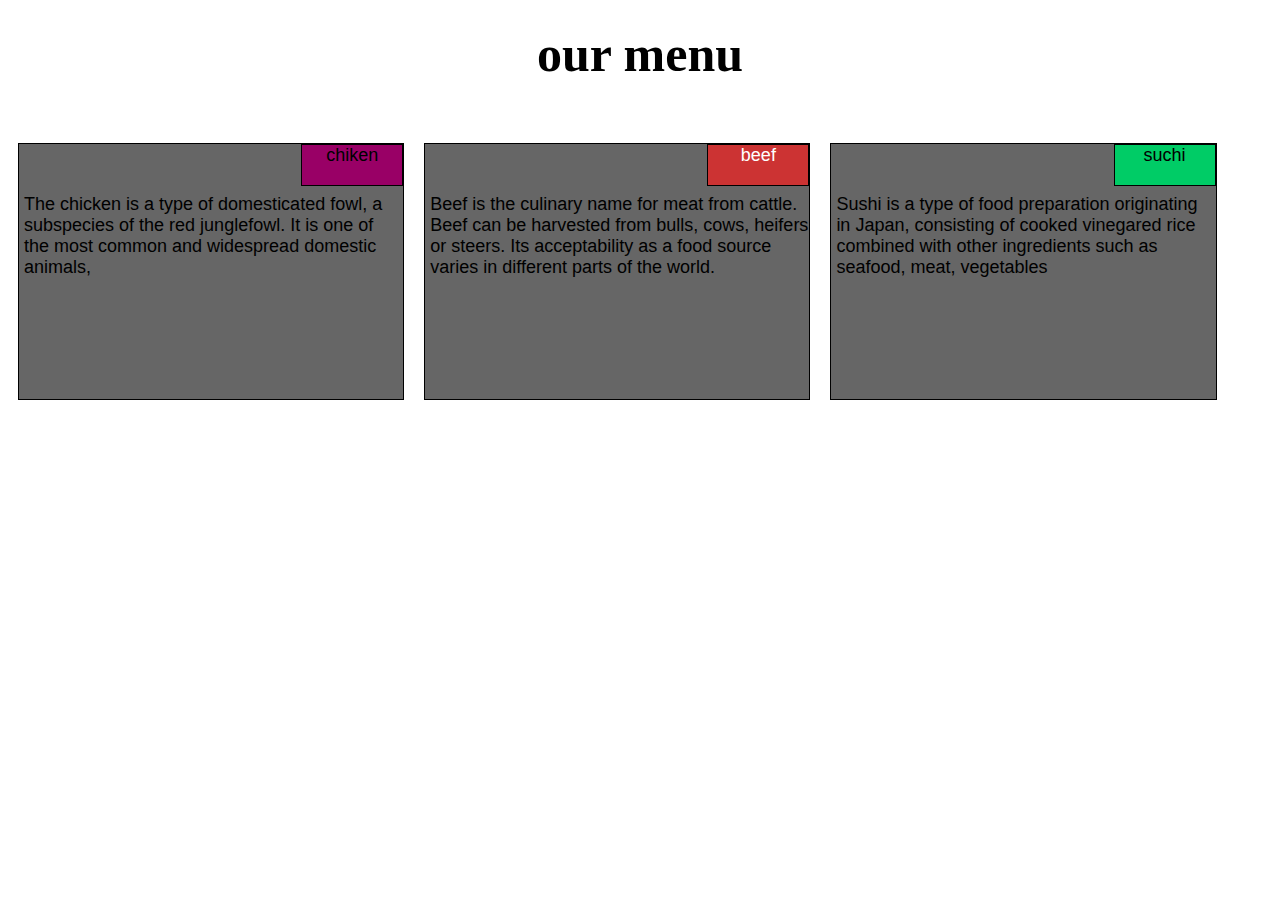
<file: index.html>
<!DOCTYPE html PUBLIC "-//W3C//DTD XHTML 1.0 Transitional//EN" "http://www.w3.org/TR/xhtml1/DTD/xhtml1-transitional.dtd">
<html xmlns="http://www.w3.org/1999/xhtml">
<head>
<meta http-equiv="Content-Type" content="text/html; charset=utf-8" />
<title>module2-solution</title>
<link rel="stylesheet" href="css.css" />
</head>

<body>
<h1> our menu </h1>
<section> <p id="p1"> chiken </p> The chicken is a type of domesticated fowl, a subspecies of the red junglefowl. It is one of the most common and widespread domestic animals, </section>

<section> <p id="p2"> beef </p> Beef is the culinary name for meat from cattle. Beef can be harvested from bulls, cows, heifers or steers. Its acceptability as a food source varies in different parts of the world. </section>



<section class="sec"> <p id="p3"> suchi </p> Sushi is a type of food preparation originating in Japan, consisting of cooked vinegared rice combined with other ingredients such as seafood, meat, vegetables </section>






</body>
</html>
</file>
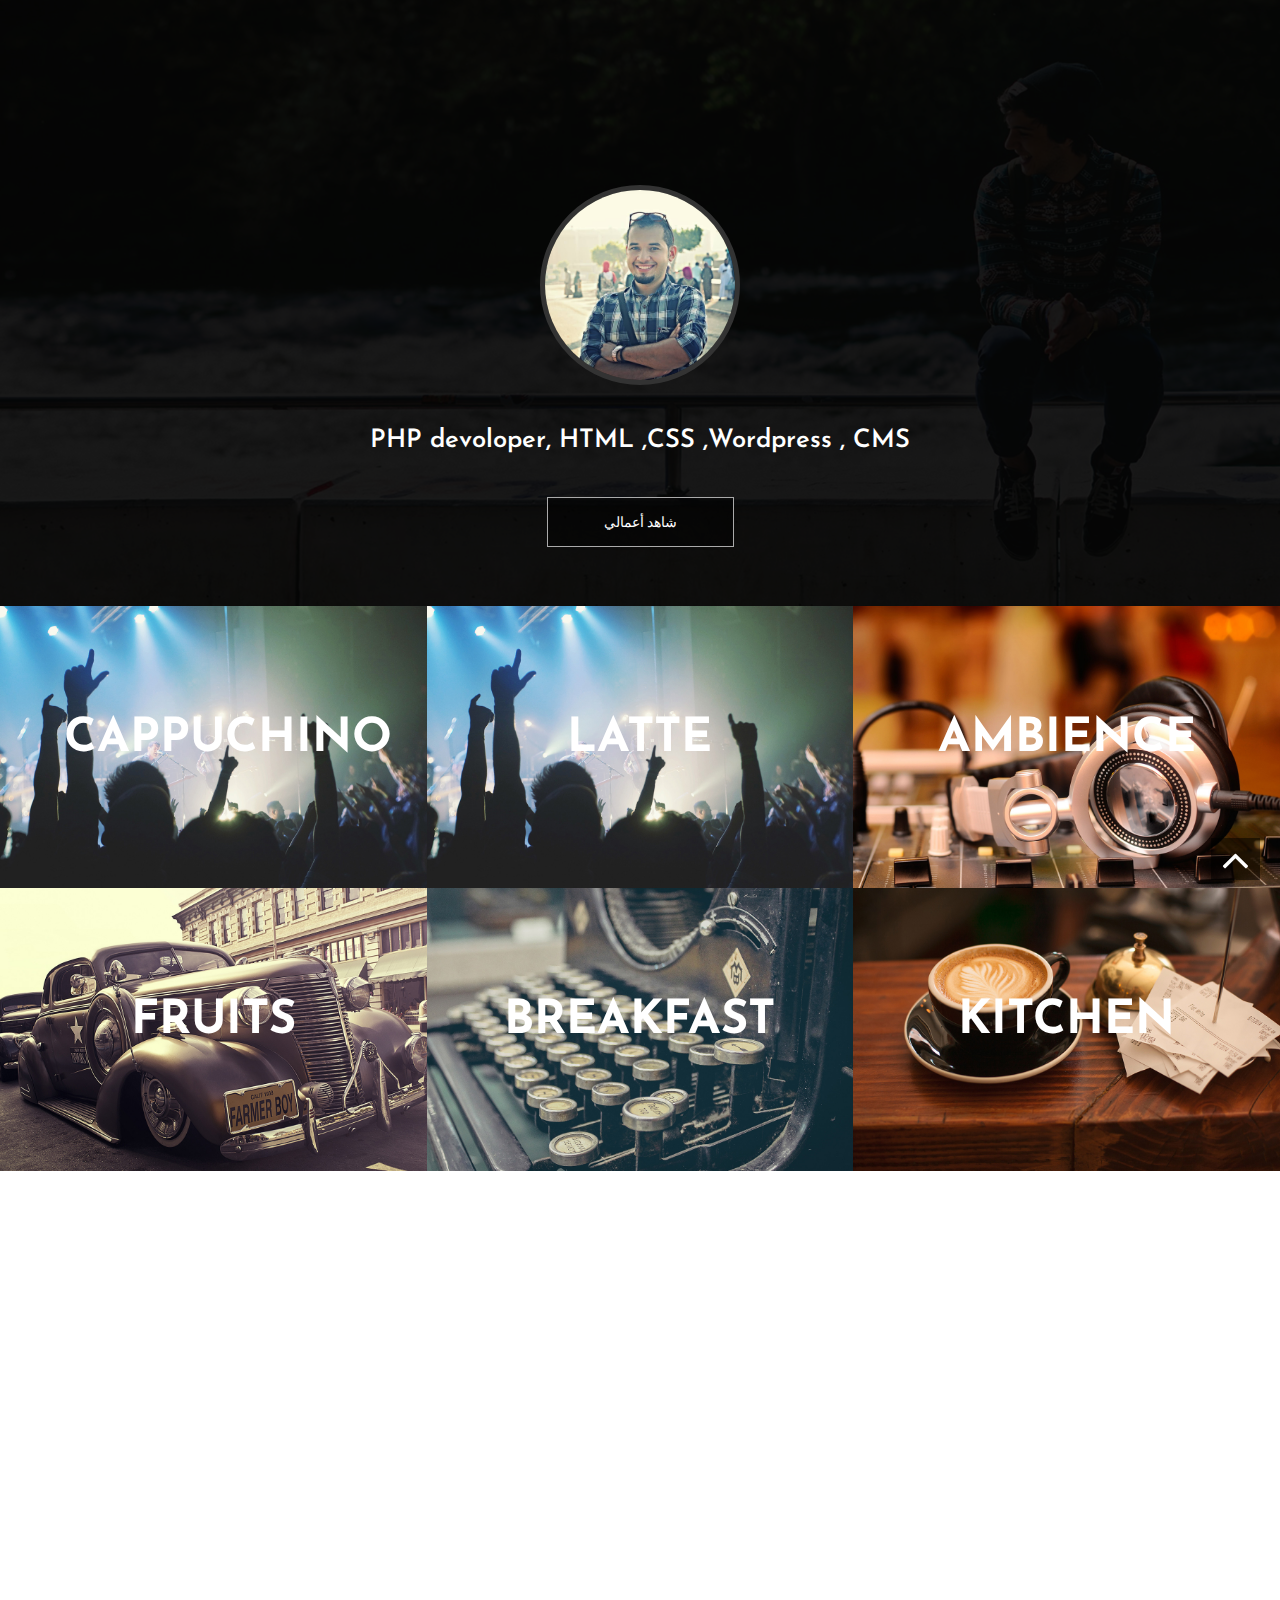
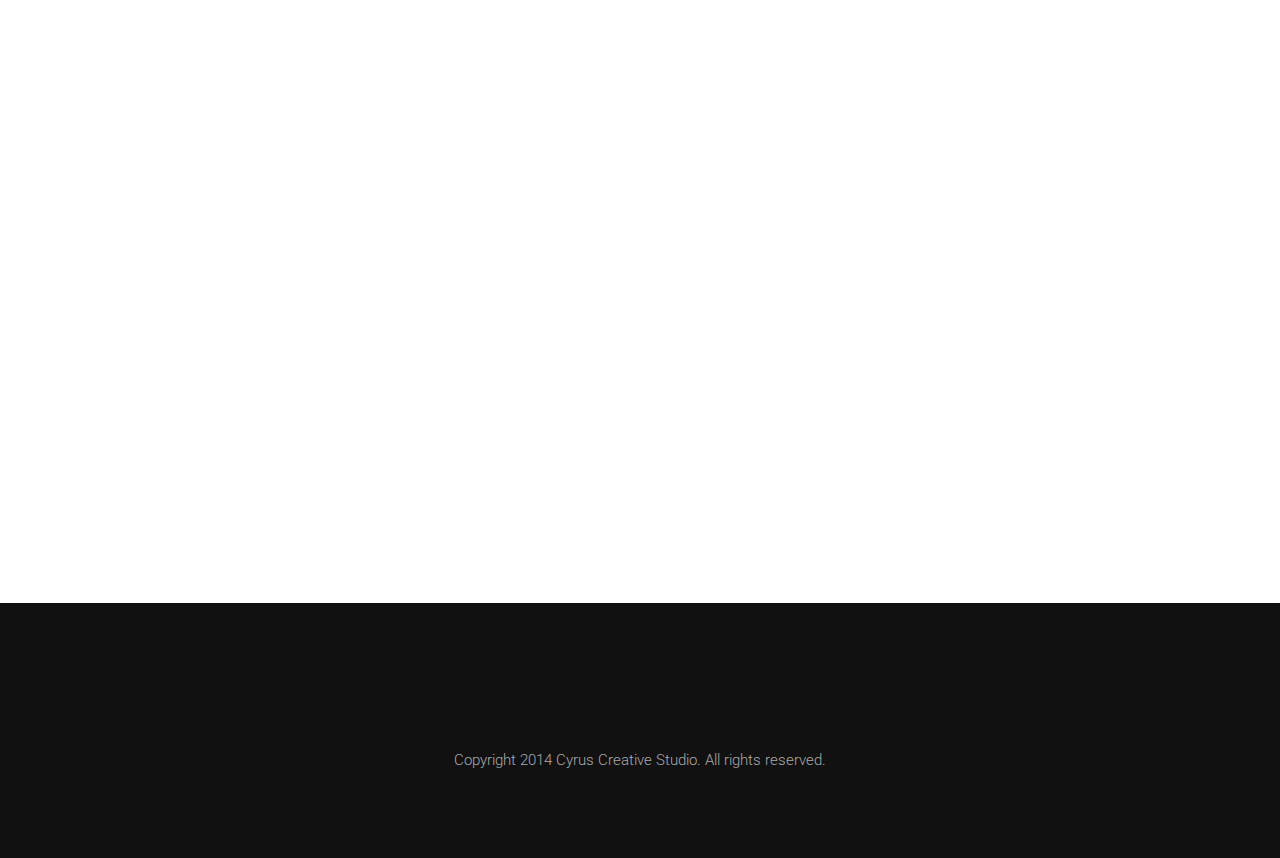
<file: ahmed/index.html>
<html lang="en">
<head>
<meta charset="UTF-8" />
<meta http-equiv="Content-Type" content="text/html; charset=utf-8" />
<meta name="viewport" content="width=device-width, initial-scale=1, maximum-scale=1, user-scalable=no">
<title>Personal Portfolio</title>

<!-- Google fonts -->
<link href='http://fonts.googleapis.com/css?family=Roboto:400,300,700' rel='stylesheet' type='text/css'>
<link href='http://fonts.googleapis.com/css?family=Josefin+Sans:600' rel='stylesheet' type='text/css'>

<!-- font awesome -->
<link href="//maxcdn.bootstrapcdn.com/font-awesome/4.2.0/css/font-awesome.min.css" rel="stylesheet">

<!-- bootstrap -->
<link rel="stylesheet" href="assets/bootstrap/css/bootstrap.min.css" />

<!-- animate.css -->
<link rel="stylesheet" href="assets/animate/animate.css" />
<link rel="stylesheet" href="assets/animate/set.css" />

<!-- gallery -->
<link rel="stylesheet" href="assets/gallery/blueimp-gallery.min.css">

<!-- favicon -->
<link rel="shortcut icon" href="images/favicon.jpg" type="image/x-icon">
<link rel="icon" href="images/favicon.jpg" type="image/x-icon">


<link rel="stylesheet" href="assets/style.css">

</head>

<body>


<div id="home">
<!-- Slider Starts -->
<div class="banner">
          <img src="images/back.jpg" alt="banner" class="img-responsive">
          <div class="caption">
            <div class="caption-wrapper">
              <div class="caption-info">
              <p><h3>&nbsp;</h3> 
              <img src="images/me].jpg" width="200" height="200" class="img-circle profile"> </p>
                <p class="animated bounceInLeft">PHP devoloper, HTML ,CSS ,Wordpress , CMS</p>
             <div class="animated bounceInDown"><a href="#works" class="btn btn-default explore">شاهد أعمالي</a></div>
              </div>
            </div>
          </div>
</div>
<!-- #Slider Ends -->
</div>









<!-- works -->
<div id="works"  class=" clearfix grid"> 
    <figure class="effect-oscar  wowload fadeInUp">
        <img src="images/portfolio/2.jpg" alt="img01"/>
        <figcaption>
            <h2>Cappuchino</h2>
            <p>Lily likes to play with crayons and pencils<br>
            <a href="images/portfolio/1.jpg" title="1" data-gallery>View more</a></p>            
        </figcaption>
    </figure>
     <figure class="effect-oscar  wowload fadeInUp">
        <img src="images/portfolio/2.jpg" alt="img01"/>
        <figcaption>
            <h2>Latte</h2>
            <p>Lily likes to play with crayons and pencils<br>
            <a href="images/portfolio/2.jpg" title="1" data-gallery>View more</a></p>            
        </figcaption>
    </figure>
     <figure class="effect-oscar  wowload fadeInUp">
        <img src="images/portfolio/3.jpg" alt="img01"/>
        <figcaption>
            <h2>Ambience</h2>
            <p>Lily likes to play with crayons and pencils<br>
            <a href="images/portfolio/3.jpg" title="1" data-gallery>View more</a></p>            
        </figcaption>
    </figure>
     <figure class="effect-oscar  wowload fadeInUp">
        <img src="images/portfolio/4.jpg" alt="img01"/>
        <figcaption>
            <h2>Fruits</h2>
            <p>Lily likes to play with crayons and pencils<br>
            <a href="images/portfolio/4.jpg" title="1" data-gallery>View more</a></p>            
        </figcaption>
    </figure>
     
     <figure class="effect-oscar  wowload fadeInUp">
        <img src="images/portfolio/5.jpg" alt="img01"/>
        <figcaption>
            <h2>Breakfast</h2>
            <p>Lily likes to play with crayons and pencils<br>
            <a href="images/portfolio/5.jpg" title="1" data-gallery>View more</a></p>            
        </figcaption>
    </figure>
    <figure class="effect-oscar  wowload fadeInUp">
        <img src="images/portfolio/6.jpg" alt="img01"/>
        <figcaption>
            <h2>Kitchen</h2>
            <p>Lily likes to play with crayons and pencils<br>
            <a href="images/portfolio/6.jpg" title="1" data-gallery>View more</a></p>            
        </figcaption>
    </figure>
    <figure class="effect-oscar  wowload fadeInUp">
        <img src="images/portfolio/1.jpg" alt="img01"/>
        <figcaption>
            <h2>Cappuchino</h2>
            <p>Lily likes to play with crayons and pencils<br>
            <a href="images/portfolio/1.jpg" title="1" data-gallery>View more</a></p>            
        </figcaption>
    </figure>
     <figure class="effect-oscar  wowload fadeInUp">
        <img src="images/portfolio/2.jpg" alt="img01"/>
        <figcaption>
            <h2>Latte</h2>
            <p>Lily likes to play with crayons and pencils<br>
            <a href="images/portfolio/2.jpg" title="1" data-gallery>View more</a></p>            
        </figcaption>
    </figure>
     <figure class="effect-oscar  wowload fadeInUp">
        <img src="images/portfolio/3.jpg" alt="img01"/>
        <figcaption>
            <h2>Ambience</h2>
            <p>Lily likes to play with crayons and pencils<br>
            <a href="images/portfolio/3.jpg" title="1" data-gallery>View more</a></p>            
        </figcaption>
    </figure>
     <figure class="effect-oscar  wowload fadeInUp">
        <img src="images/portfolio/4.jpg" alt="img01"/>
        <figcaption>
            <h2>Fruits</h2>
            <p>Lily likes to play with crayons and pencils<br>
            <a href="images/portfolio/4.jpg" title="1" data-gallery>View more</a></p>            
        </figcaption>
    </figure>
     
     <figure class="effect-oscar  wowload fadeInUp">
        <img src="images/portfolio/5.jpg" alt="img01"/>
        <figcaption>
            <h2>Breakfast</h2>
            <p>Lily likes to play with crayons and pencils<br>
            <a href="images/portfolio/5.jpg" title="1" data-gallery>View more</a></p>            
        </figcaption>
    </figure>
    <figure class="effect-oscar  wowload fadeInUp">
        <img src="images/portfolio/6.jpg" alt="img01"/>
        <figcaption>
            <h2>Kitchen</h2>
            <p>Lily likes to play with crayons and pencils<br>
            <a href="images/portfolio/6.jpg" title="1" data-gallery>View more</a></p>            
        </figcaption>
    </figure>
     
    
    

     
</div>
<!-- works -->


<div id="testimonials" class="container spacer ">
	<h2 class="text-center  wowload fadeInUp">Testimonails</h2>
  <div class="clearfix">    
    <div class="col-sm-6 col-sm-offset-3">


    <div id="carousel-testimonials" class="carousel slide testimonails  wowload fadeInRight" data-ride="carousel">
    <div class="carousel-inner">  
      <div class="item active animated bounceInRight row">
      <div class="animated slideInLeft col-xs-2"><img alt="portfolio" src="images/team/1.jpg" width="100" class="img-circle img-responsive"></div>
      <div  class="col-xs-10">
      <p> I must explain to you how all this mistaken idea of denouncing pleasure and praising pain was born and I will give you a complete account of the system, and expound the actual teachings of the great explorer of the truth, the master-builder of human happiness. </p>      
      <span>Angel Smith - <b>eshop Canada</b></span>
      </div>
      </div>
      <div class="item  animated bounceInRight row">
      <div class="animated slideInLeft col-xs-2"><img alt="portfolio" src="images/team/2.jpg" width="100" class="img-circle img-responsive"></div>
      <div  class="col-xs-10">
      <p>No one rejects, dislikes, or avoids pleasure itself, because it is pleasure, but because those who do not know how to pursue pleasure rationally encounter consequences that are extremely painful.</p>
      <span>John Partic - <b>Crazy Pixel</b></span>
      </div>
      </div>
      <div class="item  animated bounceInRight row">
      <div class="animated slideInLeft  col-xs-2"><img alt="portfolio" src="images/team/3.jpg" width="100" class="img-circle img-responsive"></div>
      <div  class="col-xs-10">
      <p>On the other hand, we denounce with righteous indignation and dislike men who are so beguiled and demoralized by the charms of pleasure of the moment, so blinded by desire, that they cannot foresee the pain and trouble that are bound to ensue.</p>
      <span>Harris David - <b>Jet London</b></span>
      </div>
      </div>
  </div>

   <!-- Indicators -->
   	<ol class="carousel-indicators">
    <li data-target="#carousel-testimonials" data-slide-to="0" class="active"></li>
    <li data-target="#carousel-testimonials" data-slide-to="1"></li>
    <li data-target="#carousel-testimonials" data-slide-to="2"></li>
  	</ol>
  	<!-- Indicators -->
  </div>



    </div>
  </div>



</div>

















<!-- Footer Starts -->
<div class="footer text-center spacer">
<p class="wowload flipInX"><a href="#"><i class="fa fa-facebook fa-2x"></i></a> <a href="#"><i class="fa fa-instagram fa-2x"></i></a> <a href="#"><i class="fa fa-twitter fa-2x"></i></a> <a href="#"><i class="fa fa-flickr fa-2x"></i></a> </p>
Copyright 2014 Cyrus Creative Studio. All rights reserved.
</div>
<!-- # Footer Ends -->
<a href="#home" class="gototop "><i class="fa fa-angle-up  fa-3x"></i></a>





<!-- The Bootstrap Image Gallery lightbox, should be a child element of the document body -->
<div id="blueimp-gallery" class="blueimp-gallery blueimp-gallery-controls">
    <!-- The container for the modal slides -->
    <div class="slides"></div>
    <!-- Controls for the borderless lightbox -->
    <h3 class="title">Title</h3>
    <a class="prev">‹</a>
    <a class="next">›</a>
    <a class="close">×</a>
    <!-- The modal dialog, which will be used to wrap the lightbox content -->    
</div>



<!-- jquery -->
<script src="assets/jquery.js"></script>



<!-- wow script -->
<script src="assets/wow/wow.min.js"></script>


<!-- boostrap -->
<script src="assets/bootstrap/js/bootstrap.js" type="text/javascript" ></script>

<!-- jquery mobile -->
<script src="assets/mobile/touchSwipe.min.js"></script>
<script src="assets/respond/respond.js"></script>

<!-- gallery -->
<script src="assets/gallery/jquery.blueimp-gallery.min.js"></script>




<!-- custom script -->
<script src="assets/script.js"></script>

</body>
</html>
</file>
<file: css.css>
@charset "utf-8";
/* CSS Document */

<style>
* {
	box-sizing: border-box ;
	padding:0;
	margin:0;
}
div { background-color:#FFF;
}
section {
  border: 1px solid black;
  background-color:#666;
  width:90%;
  height:200px;
  font-family: Helvetica;
  color: black;
  padding:50px 0px 5px 5px;
  text-align:left;
  font-size:18px;
  position:relative;
  margin-top:20px;
  float:left;
  margin:10px;
  font-family:Tahoma, Geneva, sans-serif;
}

h1 {
	margin-top:25px;
	margin-bottom:50px;
	text-align:center;
	font-size:50px;
}
.row {
  width: 100%;
}
p {
	width: 100px;
	height: 40px;
	border: 1px solid black;
	float:right;
	position: absolute;
	top:-0px;
	right:0px;
	text-align:center;
	margin-bottom:10px;
	padding:0px;
	font-family:"Arial Black", Gadget, sans-serif;
	margin-top:0;
}
#p1 {
	background-color:#906;
}
#p2 {
	background-color:#C33;
	color:#FFF;
}
#p3 {
	background-color:#0C6;
}
@media (min-width: 992px) {
	section {
		width:30%; }
 
}
@media (min-width: 768px) and (max-width: 991px) {
		section {
			width:45% ;}
		.sec {
			width:92.5% }
}
@media (max-width: 767px) {
 section {
	 width:90%; }
}
	
</style>
</file>
<file: ahmed/assets/animate/set.css>
.grid {
	position: relative;
	margin: 0 auto;
	list-style: none;
	text-align: center;
}

/* Common style */
.grid figure {
	position: relative;
	float: left;
	overflow: hidden;
	margin: 0;	/*change here for spacing*/	
	width: 33.333333333%;
	text-align: center;
	cursor: pointer;
}

.grid figure img {
	position: relative;
	display: block;
	max-width: 102%;
	opacity: 1;
}

.grid figure figcaption {
	padding: 2em;
	color: #fff;
	text-transform: uppercase;
	font-size: 1.25em;
	-webkit-backface-visibility: hidden;
	backface-visibility: hidden;
}

.grid figure figcaption::before,
.grid figure figcaption::after {
	pointer-events: none;
}

.grid figure figcaption,
.grid figure figcaption > a {
	position: absolute;
	top: 0;
	left: 0;
	width: 100%;
	height: 100%;
}

/* Anchor will cover the whole item by default */
/* For some effects it will show as a button */
.grid figure figcaption > a {
	z-index: 1000;
	text-indent: 200%;
	white-space: nowrap;
	font-size: 0;
	opacity: 0;
}

.grid figure h2 {
	word-spacing: -0.15em;
	font-weight: 700;
}

.grid figure h2,
.grid figure p {
	margin: 0;
}

.grid figure p {
	letter-spacing: 1px;
	font-size: 68.5%;
}

/* Individual effects */

/*---------------*/
/***** Lily *****/
/*---------------*/

figure.effect-lily img {
	max-width: none;
	width: -webkit-calc(100% + 50px);
	width: calc(100% + 50px);
	opacity: 0.7;
	-webkit-transition: opacity 0.35s, -webkit-transform 0.35s;
	transition: opacity 0.35s, transform 0.35s;
	-webkit-transform: translate3d(-40px,0, 0);
	transform: translate3d(-40px,0,0);
}

figure.effect-lily figcaption {
	text-align: left;
}

figure.effect-lily figcaption > div {
	position: absolute;
	bottom: 0;
	left: 0;
	padding: 2em;
	width: 100%;
	height: 50%;
}

figure.effect-lily h2,
figure.effect-lily p {
	-webkit-transform: translate3d(0,40px,0);
	transform: translate3d(0,40px,0);
}

figure.effect-lily h2 {
	-webkit-transition: -webkit-transform 0.35s;
	transition: transform 0.35s;
}

figure.effect-lily p {
	color: rgba(255,255,255,0.8);
	opacity: 0;
	-webkit-transition: opacity 0.2s, -webkit-transform 0.35s;
	transition: opacity 0.2s, transform 0.35s;
}

figure.effect-lily:hover img,
figure.effect-lily:hover p {
	opacity: 1;
}

figure.effect-lily:hover img,
figure.effect-lily:hover h2,
figure.effect-lily:hover p {
	-webkit-transform: translate3d(0,0,0);
	transform: translate3d(0,0,0);
}

figure.effect-lily:hover p {
	-webkit-transition-delay: 0.05s;
	transition-delay: 0.05s;
	-webkit-transition-duration: 0.35s;
	transition-duration: 0.35s;
}

/*---------------*/
/***** Sadie *****/
/*---------------*/

figure.effect-sadie figcaption::before {
	position: absolute;
	top: 0;
	left: 0;
	width: 100%;
	height: 100%;
	background: -webkit-linear-gradient(top, rgba(72,76,97,0) 0%, rgba(72,76,97,0.8) 75%);
	background: linear-gradient(to bottom, rgba(72,76,97,0) 0%, rgba(72,76,97,0.8) 75%);
	content: '';
	opacity: 0;
	-webkit-transform: translate3d(0,50%,0);
	transform: translate3d(0,50%,0);
}

figure.effect-sadie h2 {
	position: absolute;
	top: 50%;
	left: 0;
	width: 100%;
	color: #484c61;
	-webkit-transition: -webkit-transform 0.35s, color 0.35s;
	transition: transform 0.35s, color 0.35s;
	-webkit-transform: translate3d(0,-50%,0);
	transform: translate3d(0,-50%,0);
}

figure.effect-sadie figcaption::before,
figure.effect-sadie p {
	-webkit-transition: opacity 0.35s, -webkit-transform 0.35s;
	transition: opacity 0.35s, transform 0.35s;
}

figure.effect-sadie p {
	position: absolute;
	bottom: 0;
	left: 0;
	padding: 2em;
	width: 100%;
	opacity: 0;
	-webkit-transform: translate3d(0,10px,0);
	transform: translate3d(0,10px,0);
}

figure.effect-sadie:hover h2 {
	color: #fff;
	-webkit-transform: translate3d(0,-50%,0) translate3d(0,-40px,0);
	transform: translate3d(0,-50%,0) translate3d(0,-40px,0);
}

figure.effect-sadie:hover figcaption::before ,
figure.effect-sadie:hover p {
	opacity: 1;
	-webkit-transform: translate3d(0,0,0);
	transform: translate3d(0,0,0);
}

/*---------------*/
/***** Roxy *****/
/*---------------*/

figure.effect-roxy {
	background: -webkit-linear-gradient(45deg, #ff89e9 0%, #05abe0 100%);
	background: linear-gradient(45deg, #ff89e9 0%,#05abe0 100%);
}

figure.effect-roxy img {
	max-width: none;
	width: -webkit-calc(100% + 60px);
	width: calc(100% + 60px);
	-webkit-transition: opacity 0.35s, -webkit-transform 0.35s;
	transition: opacity 0.35s, transform 0.35s;
	-webkit-transform: translate3d(-50px,0,0);
	transform: translate3d(-50px,0,0);
}

figure.effect-roxy figcaption::before {
	position: absolute;
	top: 30px;
	right: 30px;
	bottom: 30px;
	left: 30px;
	border: 1px solid #fff;
	content: '';
	opacity: 0;
	-webkit-transition: opacity 0.35s, -webkit-transform 0.35s;
	transition: opacity 0.35s, transform 0.35s;
	-webkit-transform: translate3d(-20px,0,0);
	transform: translate3d(-20px,0,0);
}

figure.effect-roxy figcaption {
	padding: 3em;
	text-align: left;
}

figure.effect-roxy h2 {
	padding: 30% 0 10px 0;
}

figure.effect-roxy p {
	opacity: 0;
	-webkit-transition: opacity 0.35s, -webkit-transform 0.35s;
	transition: opacity 0.35s, transform 0.35s;
	-webkit-transform: translate3d(-10px,0,0);
	transform: translate3d(-10px,0,0);
}

figure.effect-roxy:hover img {
	opacity: 0.7;
	-webkit-transform: translate3d(0,0,0);
	transform: translate3d(0,0,0);
}

figure.effect-roxy:hover figcaption::before,
figure.effect-roxy:hover p {
	opacity: 1;
	-webkit-transform: translate3d(0,0,0);
	transform: translate3d(0,0,0);
}

/*---------------*/
/***** Bubba *****/
/*---------------*/

figure.effect-bubba {
	background: #9e5406;
}

figure.effect-bubba img {
	opacity: 0.7;
	-webkit-transition: opacity 0.35s;
	transition: opacity 0.35s;
}

figure.effect-bubba:hover img {
	opacity: 0.4;
}

figure.effect-bubba figcaption::before,
figure.effect-bubba figcaption::after {
	position: absolute;
	top: 30px;
	right: 30px;
	bottom: 30px;
	left: 30px;
	content: '';
	opacity: 0;
	-webkit-transition: opacity 0.35s, -webkit-transform 0.35s;
	transition: opacity 0.35s, transform 0.35s;
}

figure.effect-bubba figcaption::before {
	border-top: 1px solid #fff;
	border-bottom: 1px solid #fff;
	-webkit-transform: scale(0,1);
	transform: scale(0,1);
}

figure.effect-bubba figcaption::after {
	border-right: 1px solid #fff;
	border-left: 1px solid #fff;
	-webkit-transform: scale(1,0);
	transform: scale(1,0);
}

figure.effect-bubba h2 {
	padding-top: 30%;
	-webkit-transition: -webkit-transform 0.35s;
	transition: transform 0.35s;
	-webkit-transform: translate3d(0,-20px,0);
	transform: translate3d(0,-20px,0);
}

figure.effect-bubba p {
	padding: 20px 2.5em;
	opacity: 0;
	-webkit-transition: opacity 0.35s, -webkit-transform 0.35s;
	transition: opacity 0.35s, transform 0.35s;
	-webkit-transform: translate3d(0,20px,0);
	transform: translate3d(0,20px,0);
}

figure.effect-bubba:hover figcaption::before,
figure.effect-bubba:hover figcaption::after {
	opacity: 1;
	-webkit-transform: scale(1);
	transform: scale(1);
}

figure.effect-bubba:hover h2,
figure.effect-bubba:hover p {
	opacity: 1;
	-webkit-transform: translate3d(0,0,0);
	transform: translate3d(0,0,0);
}

/*---------------*/
/***** Romeo *****/
/*---------------*/

figure.effect-romeo {
	-webkit-perspective: 1000px;
	perspective: 1000px;
}

figure.effect-romeo img {
	-webkit-transition: opacity 0.35s, -webkit-transform 0.35s;
	transition: opacity 0.35s, transform 0.35s;
	-webkit-transform: translate3d(0,0,300px);
	transform: translate3d(0,0,300px);
}

figure.effect-romeo:hover img {
	opacity: 0.6;
	-webkit-transform: translate3d(0,0,0);
	transform: translate3d(0,0,0);
}

figure.effect-romeo figcaption::before,
figure.effect-romeo figcaption::after {
	position: absolute;
	top: 50%;
	left: 50%;
	width: 80%;
	height: 1px;
	background: #fff;
	content: '';
	-webkit-transition: opacity 0.35s, -webkit-transform 0.35s;
	transition: opacity 0.35s, transform 0.35s;
	-webkit-transform: translate3d(-50%,-50%,0);
	transform: translate3d(-50%,-50%,0);
}

figure.effect-romeo:hover figcaption::before {
	opacity: 0.5;
	-webkit-transform: translate3d(-50%,-50%,0) rotate(45deg);
	transform: translate3d(-50%,-50%,0) rotate(45deg);
}

figure.effect-romeo:hover figcaption::after {
	opacity: 0.5;
	-webkit-transform: translate3d(-50%,-50%,0) rotate(-45deg);
	transform: translate3d(-50%,-50%,0) rotate(-45deg);
}

figure.effect-romeo h2,
figure.effect-romeo p {
	position: absolute;
	top: 50%;
	left: 0;
	width: 100%;
	-webkit-transition: -webkit-transform 0.35s;
	transition: transform 0.35s;
}

figure.effect-romeo h2 {
	-webkit-transform: translate3d(0,-50%,0) translate3d(0,-150%,0);
	transform: translate3d(0,-50%,0) translate3d(0,-150%,0);
}

figure.effect-romeo p {
	padding: 0.25em 2em;
	-webkit-transform: translate3d(0,-50%,0) translate3d(0,150%,0);
	transform: translate3d(0,-50%,0) translate3d(0,150%,0);
}

figure.effect-romeo:hover h2 {
	-webkit-transform: translate3d(0,-50%,0) translate3d(0,-100%,0);
	transform: translate3d(0,-50%,0) translate3d(0,-100%,0);
}

figure.effect-romeo:hover p {
	-webkit-transform: translate3d(0,-50%,0) translate3d(0,100%,0);
	transform: translate3d(0,-50%,0) translate3d(0,100%,0);
}

/*---------------*/
/***** Layla *****/
/*---------------*/

figure.effect-layla {
	background: #18a367;
}

figure.effect-layla img {
	height: 390px;
}

figure.effect-layla figcaption {
	padding: 3em;
}

figure.effect-layla figcaption::before,
figure.effect-layla figcaption::after {
	position: absolute;
	content: '';
	opacity: 0;
}

figure.effect-layla figcaption::before {
	top: 50px;
	right: 30px;
	bottom: 50px;
	left: 30px;
	border-top: 1px solid #fff;
	border-bottom: 1px solid #fff;
	-webkit-transform: scale(0,1);
	transform: scale(0,1);
	-webkit-transform-origin: 0 0;
	transform-origin: 0 0;
}

figure.effect-layla figcaption::after {
	top: 30px;
	right: 50px;
	bottom: 30px;
	left: 50px;
	border-right: 1px solid #fff;
	border-left: 1px solid #fff;
	-webkit-transform: scale(1,0);
	transform: scale(1,0);
	-webkit-transform-origin: 100% 0;
	transform-origin: 100% 0;
}

figure.effect-layla h2 {
	padding-top: 26%;
	-webkit-transition: -webkit-transform 0.35s;
	transition: transform 0.35s;
}

figure.effect-layla p {
	padding: 0.5em 2em;
	text-transform: none;
	opacity: 0;
	-webkit-transform: translate3d(0,-10px,0);
	transform: translate3d(0,-10px,0);
}

figure.effect-layla img,
figure.effect-layla h2 {
	-webkit-transform: translate3d(0,-30px,0);
	transform: translate3d(0,-30px,0);
}

figure.effect-layla img,
figure.effect-layla figcaption::before,
figure.effect-layla figcaption::after,
figure.effect-layla p {
	-webkit-transition: opacity 0.35s, -webkit-transform 0.35s;
	transition: opacity 0.35s, transform 0.35s;
}

figure.effect-layla:hover img {
	opacity: 0.7;
	-webkit-transform: translate3d(0,0,0);
	transform: translate3d(0,0,0);
}

figure.effect-layla:hover figcaption::before,
figure.effect-layla:hover figcaption::after {
	opacity: 1;
	-webkit-transform: scale(1);
	transform: scale(1);
}

figure.effect-layla:hover h2,
figure.effect-layla:hover p {
	opacity: 1;
	-webkit-transform: translate3d(0,0,0);
	transform: translate3d(0,0,0);
}

figure.effect-layla:hover figcaption::after,
figure.effect-layla:hover h2,
figure.effect-layla:hover p,
figure.effect-layla:hover img {
	-webkit-transition-delay: 0.15s;
	transition-delay: 0.15s;
}

/*---------------*/
/***** Honey *****/
/*---------------*/

figure.effect-honey {
	background: #4a3753;
}

figure.effect-honey img {
	opacity: 0.9;
	-webkit-transition: opacity 0.35s;
	transition: opacity 0.35s;
}

figure.effect-honey:hover img {
	opacity: 0.5;
}

figure.effect-honey figcaption::before {
	position: absolute;
	bottom: 0;
	left: 0;
	width: 100%;
	height: 10px;
	background: #fff;
	content: '';
	-webkit-transform: translate3d(0,10px,0);
	transform: translate3d(0,10px,0);
}

figure.effect-honey h2 {
	position: absolute;
	bottom: 0;
	left: 0;
	padding: 1em 1.5em;
	width: 100%;
	text-align: left;
	-webkit-transform: translate3d(0,-30px,0);
	transform: translate3d(0,-30px,0);
}

figure.effect-honey h2 i {
	font-style: normal;
	opacity: 0;
	-webkit-transition: opacity 0.35s, -webkit-transform 0.35s;
	transition: opacity 0.35s, transform 0.35s;
	-webkit-transform: translate3d(0,-30px,0);
	transform: translate3d(0,-30px,0);
}

figure.effect-honey figcaption::before,
figure.effect-honey h2 {
	-webkit-transition: -webkit-transform 0.35s;
	transition: transform 0.35s;
}

figure.effect-honey:hover figcaption::before,
figure.effect-honey:hover h2,
figure.effect-honey:hover h2 i {
	opacity: 1;
	-webkit-transform: translate3d(0,0,0);
	transform: translate3d(0,0,0);
}

/*---------------*/
/***** Oscar *****/
/*---------------*/

figure.effect-oscar {
/*	background: -webkit-linear-gradient(45deg, #22682a 0%, #9b4a1b 40%, #3a342a 100%);
	background: linear-gradient(45deg, #22682a 0%,#9b4a1b 40%,#3a342a 100%);*/
}

/*figure.effect-oscar img {
	opacity: 0.9;
	-webkit-transition: opacity 0.35s;
	transition: opacity 0.35s;
}
*/
figure.effect-oscar figcaption {
	padding: 15%;
/*	background-color: rgba(58,52,42,0.7);
	-webkit-transition: background-color 0.35s;
	transition: background-color 0.35s;*/
}

figure.effect-oscar figcaption::before {
	position: absolute;
	top: 30px;
	right: 30px;
	bottom: 30px;
	left: 30px;
	border: 1px solid #fff;
	content: '';
}

figure.effect-oscar h2 {
	margin: 0;
	line-height: 1em;
	-webkit-transition: -webkit-transform 0.35s;
	transition: transform 0.35s;
	-webkit-transform: translate3d(0,100%,0);
	transform: translate3d(0,100%,0);
}

figure.effect-oscar figcaption::before,
figure.effect-oscar p {
	opacity: 0;
	-webkit-transition: opacity 0.35s, -webkit-transform 0.35s;
	transition: opacity 0.35s, transform 0.35s;
	-webkit-transform: scale(0);
	transform: scale(0);
}

figure.effect-oscar:hover h2 {
	-webkit-transform: translate3d(0,0,0);
	transform: translate3d(0,0,0);
}

figure.effect-oscar:hover figcaption::before,
figure.effect-oscar:hover p {
	opacity: 1;
	-webkit-transform: scale(1);
	transform: scale(1);
}

figure.effect-oscar:hover figcaption {
	background-color: rgba(0,0,0,0.8);
}

figure.effect-oscar:hover img {
	opacity: 0.4;
}

/*---------------*/
/***** Marley *****/
/*---------------*/

figure.effect-marley figcaption {
	text-align: right;
}

figure.effect-marley h2,
figure.effect-marley p {
	position: absolute;
	right: 30px;
	left: 30px;
	padding: 10px 0;
}


figure.effect-marley p {
	bottom: 30px;
	line-height: 1.5;
	-webkit-transform: translate3d(0,100%,0);
	transform: translate3d(0,100%,0);
}

figure.effect-marley h2 {
	top: 30px;
	-webkit-transition: -webkit-transform 0.35s;
	transition: transform 0.35s;
	-webkit-transform: translate3d(0,20px,0);
	transform: translate3d(0,20px,0);
}

figure.effect-marley:hover h2 {
	-webkit-transform: translate3d(0,0,0);
	transform: translate3d(0,0,0);
}

figure.effect-marley h2::after {
	position: absolute;
	top: 100%;
	left: 0;
	width: 100%;
	height: 4px;
	background: #fff;
	content: '';
	-webkit-transform: translate3d(0,40px,0);
	transform: translate3d(0,40px,0);
}

figure.effect-marley h2::after,
figure.effect-marley p {
	opacity: 0;
	-webkit-transition: opacity 0.35s, -webkit-transform 0.35s;
	transition: opacity 0.35s, transform 0.35s;
}

figure.effect-marley:hover h2::after,
figure.effect-marley:hover p {
	opacity: 1;
	-webkit-transform: translate3d(0,0,0);
	transform: translate3d(0,0,0);
}

/*---------------*/
/***** Ruby *****/
/*---------------*/

figure.effect-ruby {
	background-color: #17819c;
}

figure.effect-ruby img {
	opacity: 0.7;
	-webkit-transition: opacity 0.35s, -webkit-transform 0.35s;
	transition: opacity 0.35s, transform 0.35s;
	-webkit-transform: scale(1.15);
	transform: scale(1.15);
}

figure.effect-ruby:hover img {
	opacity: 0.5;
	-webkit-transform: scale(1);
	transform: scale(1);
}

figure.effect-ruby h2 {
	margin-top: 20%;
	-webkit-transition: -webkit-transform 0.35s;
	transition: transform 0.35s;
	-webkit-transform: translate3d(0,20px,0);
	transform: translate3d(0,20px,0);
}

figure.effect-ruby p {
	margin: 1em 0 0;
	padding: 3em;
	border: 1px solid #fff;
	opacity: 0;
	-webkit-transition: opacity 0.35s, -webkit-transform 0.35s;
	transition: opacity 0.35s, transform 0.35s;
	-webkit-transform: translate3d(0,20px,0) scale(1.1);
	transform: translate3d(0,20px,0) scale(1.1);
} 

figure.effect-ruby:hover h2 {
	-webkit-transform: translate3d(0,0,0);
	transform: translate3d(0,0,0);
}

figure.effect-ruby:hover p {
	opacity: 1;
	-webkit-transform: translate3d(0,0,0) scale(1);
	transform: translate3d(0,0,0) scale(1);
}

/*---------------*/
/***** Milo *****/
/*---------------*/

figure.effect-milo {
	background: #2e5d5a;
}

figure.effect-milo img {
	max-width: none;
	width: -webkit-calc(100% + 60px);
	width: calc(100% + 60px);
	opacity: 1;
	-webkit-transition: opacity 0.35s, -webkit-transform 0.35s;
	transition: opacity 0.35s, transform 0.35s;
	-webkit-transform: translate3d(-30px,0,0) scale(1.12);
	transform: translate3d(-30px,0,0) scale(1.12);
	-webkit-backface-visibility: hidden;
	backface-visibility: hidden;
}

figure.effect-milo:hover img {
	opacity: 0.5;
	-webkit-transform: translate3d(0,0,0) scale(1);
	transform: translate3d(0,0,0) scale(1);
}

figure.effect-milo h2 {
	position: absolute;
	right: 0;
	bottom: 0;
	padding: 1em 1.2em;
}

figure.effect-milo p {
	padding: 0 10px 0 0;
	width: 50%;
	border-right: 1px solid #fff;
	text-align: right;
	opacity: 0;
	-webkit-transition: opacity 0.35s, -webkit-transform 0.35s;
	transition: opacity 0.35s, transform 0.35s;
	-webkit-transform: translate3d(-40px,0,0);
	transform: translate3d(-40px,0,0);
}

figure.effect-milo:hover p {
	opacity: 1;
	-webkit-transform: translate3d(0,0,0);
	transform: translate3d(0,0,0);
}

/*---------------*/
/***** Dexter *****/
/*---------------*/

figure.effect-dexter {
	background: -webkit-linear-gradient(top, rgba(37,141,200,1) 0%, rgba(104,60,19,1) 100%);
	background: linear-gradient(to bottom, rgba(37,141,200,1) 0%,rgba(104,60,19,1) 100%); 
}

figure.effect-dexter img {
	-webkit-transition: opacity 0.35s;
	transition: opacity 0.35s;
}

figure.effect-dexter:hover img {
	opacity: 0.4;
}

figure.effect-dexter figcaption::after {
	position: absolute;
	right: 30px;
	bottom: 30px;
	left: 30px;
	height: -webkit-calc(50% - 30px);
	height: calc(50% - 30px);
	border: 7px solid #fff;
	content: '';
	-webkit-transition: -webkit-transform 0.35s;
	transition: transform 0.35s;
	-webkit-transform: translate3d(0,-100%,0);
	transform: translate3d(0,-100%,0);
}

figure.effect-dexter:hover figcaption::after {
	-webkit-transform: translate3d(0,0,0);
	transform: translate3d(0,0,0);
}

figure.effect-dexter figcaption {
	padding: 3em;
	text-align: left;
}

figure.effect-dexter p {
	position: absolute;
	right: 60px;
	bottom: 60px;
	left: 60px;
	opacity: 0;
	-webkit-transition: opacity 0.35s, -webkit-transform 0.35s;
	transition: opacity 0.35s, transform 0.35s;
	-webkit-transform: translate3d(0,-100px,0);
	transform: translate3d(0,-100px,0);
}

figure.effect-dexter:hover p {
	opacity: 1;
	-webkit-transform: translate3d(0,0,0);
	transform: translate3d(0,0,0);
}

/*---------------*/
/***** Sarah *****/
/*---------------*/

figure.effect-sarah {
	background: #42b078;
}

figure.effect-sarah img {
	max-width: none;
	width: -webkit-calc(100% + 20px);
	width: calc(100% + 20px);
	-webkit-transition: opacity 0.35s, -webkit-transform 0.35s;
	transition: opacity 0.35s, transform 0.35s;
	-webkit-transform: translate3d(-10px,0,0);
	transform: translate3d(-10px,0,0);
	-webkit-backface-visibility: hidden;
	backface-visibility: hidden;
}

figure.effect-sarah:hover img {
	opacity: 0.4;
	-webkit-transform: translate3d(0,0,0);
	transform: translate3d(0,0,0);
}

figure.effect-sarah figcaption {
	text-align: left;
}

figure.effect-sarah h2 {
	position: relative;
	overflow: hidden;
	padding: 0.5em 0;
}

figure.effect-sarah h2::after {
	position: absolute;
	bottom: 0;
	left: 0;
	width: 100%;
	height: 3px;
	background: #fff;
	content: '';
	-webkit-transition: -webkit-transform 0.35s;
	transition: transform 0.35s;
	-webkit-transform: translate3d(-100%,0,0);
	transform: translate3d(-100%,0,0);
}

figure.effect-sarah:hover h2::after {
	-webkit-transform: translate3d(0,0,0);
	transform: translate3d(0,0,0);
}

figure.effect-sarah p {
	padding: 1em 0;
	opacity: 0;
	-webkit-transition: opacity 0.35s, -webkit-transform 0.35s;
	transition: opacity 0.35s, transform 0.35s;
	-webkit-transform: translate3d(100%,0,0);
	transform: translate3d(100%,0,0);
}

figure.effect-sarah:hover p {
	opacity: 1;
	-webkit-transform: translate3d(0,0,0);
	transform: translate3d(0,0,0);
}

/*---------------*/
/***** Zoe *****/
/*---------------*/

figure.effect-zoe figcaption {
	top: auto;
	bottom: 0;
	padding: 1em;
	height: 3.75em;
	background: #fff;
	color: #3c4a50;
	-webkit-transition: -webkit-transform 0.35s;
	transition: transform 0.35s;
	-webkit-transform: translate3d(0,100%,0);
	transform: translate3d(0,100%,0);
}

figure.effect-zoe h2 {
	float: left;
}

figure.effect-zoe p.icon-links a {
	float: right;
	color: #3c4a50;
	font-size: 1.4em;
}

figure.effect-zoe:hover p.icon-links a:hover,
figure.effect-zoe:hover p.icon-links a:focus {
	color: #252d31;
}

figure.effect-zoe p.description {
	position: absolute;
	bottom: 8em;
	padding: 2em;
	color: #fff;
	text-transform: none;
	font-size: 90%;
	opacity: 0;
	-webkit-transition: opacity 0.35s;
	transition: opacity 0.35s;
	-webkit-backface-visibility: hidden; /* Fix for Chrome 37.0.2062.120 (Mac) */
}

figure.effect-zoe h2,
figure.effect-zoe p.icon-links a {
	-webkit-transition: -webkit-transform 0.35s;
	transition: transform 0.35s;
	-webkit-transform: translate3d(0,200%,0);
	transform: translate3d(0,200%,0);
}

figure.effect-zoe p.icon-links a span::before {
	display: inline-block;
	padding: 8px 10px;
	font-family: 'feathericons';
	speak: none;
	-webkit-font-smoothing: antialiased;
	-moz-osx-font-smoothing: grayscale;
}

.icon-eye::before {
	content: '\e000';
}

.icon-paper-clip::before {
	content: '\e001';
}

.icon-heart::before {
	content: '\e024';
}

figure.effect-zoe h2 {
	display: inline-block;
}

figure.effect-zoe:hover p.description {
	opacity: 1;
}

figure.effect-zoe:hover figcaption,
figure.effect-zoe:hover h2,
figure.effect-zoe:hover p.icon-links a {
	-webkit-transform: translate3d(0,0,0);
	transform: translate3d(0,0,0);
}

figure.effect-zoe:hover h2 {
	-webkit-transition-delay: 0.05s;
	transition-delay: 0.05s;
}

figure.effect-zoe:hover p.icon-links a:nth-child(3) {
	-webkit-transition-delay: 0.1s;
	transition-delay: 0.1s;
}

figure.effect-zoe:hover p.icon-links a:nth-child(2) {
	-webkit-transition-delay: 0.15s;
	transition-delay: 0.15s;
}

figure.effect-zoe:hover p.icon-links a:first-child {
	-webkit-transition-delay: 0.2s;
	transition-delay: 0.2s;
}

/*---------------*/
/***** Chico *****/
/*---------------*/

figure.effect-chico img {
	-webkit-transition: opacity 0.35s, -webkit-transform 0.35s;
	transition: opacity 0.35s, transform 0.35s;
	-webkit-transform: scale(1.12);
	transform: scale(1.12);
}

figure.effect-chico:hover img {
	opacity: 0.5;
	-webkit-transform: scale(1);
	transform: scale(1);
}

figure.effect-chico figcaption {
	padding: 3em;	
}

figure.effect-chico figcaption::before {
	position: absolute;
	top: 30px;
	right: 30px;
	bottom: 30px;
	left: 30px;
	border: 1px solid #fff;
	content: '';
	-webkit-transform: scale(1.1);
	transform: scale(1.1);
	background: rgba(0,0,0,0.5);
}

figure.effect-chico figcaption::before,
figure.effect-chico p {
	opacity: 0;
	-webkit-transition: opacity 0.35s, -webkit-transform 0.35s;
	transition: opacity 0.35s, transform 0.35s;
}

figure.effect-chico h2 {
	padding: 20% 0 20px 0;
}

figure.effect-chico p {
	margin: 0 auto;
	max-width: 200px;
	-webkit-transform: scale(1.5);
	transform: scale(1.5);
}

figure.effect-chico:hover figcaption::before,
figure.effect-chico:hover p {
	opacity: 1;
	-webkit-transform: scale(1);
	transform: scale(1);
}

@media screen and (max-width: 50em) {
	.content {
		padding: 0 10px;
		text-align: center;
	}
	.grid figure {
		width: 50%;
	}
}


@media (max-width: 639px) {
	.grid figure {width: 100%;}
}
</file>
<file: ahmed/assets/style.css>
body {	color:#fff;	font:300 15px/15px Roboto,Arial,Helvetica;background:url(../images/bg.jpg) right no-repeat fixed #fff;background-size: cover; -webkit-font-smoothing:antialiased;}

a{color:#00a9c6; text-decoration:none;}
a:hover{color:#666;}
.btn,a,.btn:hover,a:hover {
-webkit-transition: all 0.3s ease-in-out;
-moz-transition: all 0.3s ease-in-out;
-ms-transition: all 0.3s ease-in-out;
-o-transition: all 0.3s ease-in-out;
transition: all 0.3s ease-in-out;
outline: none !important;
}

h1,h2,h3,h4{margin: 0;line-height: 1em;}
h2{font:300 2.5em Josefin Sans,Arial,Helvetica;margin-bottom: 1.5em;}
h3{font:300 2em Roboto,Arial,Helvetica;margin:2em 0 1em 0;}
h4{font:300 1.5em Roboto,Arial,Helvetica;margin-bottom: 1em;}
h4 i{margin-right: 0.5em;}

p{font-size:1em;line-height: 1.7em; margin-bottom: 1.7em;}

.spacer{padding: 6em 0;}

.btn{border:none;border-radius: 0;padding: 1em 4em;background: rgba(0,0,0,0.5);text-transform: uppercase;}
.btn:hover,.btn:active{color: #fff;}
.btn-default{color: #ccc;border: 1px solid #aaa;}
.btn-default:hover,.btn-default:active{background: rgba(0,0,0,0.8);}
.btn-primary{color: #fff;background:#666;width: 100%;outline: none;}
.btn-primary:hover,.btn-primary:active,.btn-primary:focus{background:#333;box-shadow: none;}



#head,.carousel{margin-top: 0;}


/*banner*/
.banner{position: relative;}
.banner .caption{position: absolute;top: 0;left:0; right: 0; bottom: 0;background:rgba(0,0,0,0.9); }
.banner .caption-wrapper{display: table;height: 100%;width: 100%;}
.banner .caption-info{
	display: table-cell;
	vertical-align: middle;
	text-align: center;
	color: #fff;
	font-weight: bold;
}
.banner .caption-info h1{font:normal 4.5em Josefin Sans,Arial,Helvetica;text-transform:capitalize;}
.banner .caption-info p{font:600 1.7em Josefin Sans,Arial,Helvetica;}
.banner a.explore{color: #fff;}
.explore{margin: 0 1em;}
.banner img.profile{border:5px solid #333;}



/*foods*/
#works figcaption a{border:1px solid #fff;margin-top: 1em;display: inline-block;color: #fff;padding: 0 2em;}
#works figcaption a:hover{text-decoration: none;padding: 0 3em;}
/*foods*/

/*testimonials*/
.testimonails{min-height: 195px;}
.testimonails img{margin-top: 5px;}
.testimonails span{color: #888;}
.testimonails span b{font-weight: 400;}
.carousel-indicators li{border: 1px solid #ccc;}
.carousel-indicators{bottom: 0;}







/*contact*/
.contactform textarea,.contactform input{width: 100%;padding:1em;border:1px solid #ccc;margin-bottom: 1em;border-radius: 0;outline: none;}
/*contact*/

.footer{background-color: #111; color: #fff; font-size: 1em;color: #aaa;}
.footer a{color: #aaa;margin: 0 1em; }

.gototop{position: fixed;bottom: 20px; right: 20px;background: rgba(0,0,0,0.5);padding: 10px;color: #fff;}
.gototop i{line-height: 0.5em;}


@media (max-width: 1200px) {
	body{font:300 13px/13px Roboto,Arial,Helvetica;}
	
	.grid figure h2{font: 700 1.5em Roboto,Arial,Helvetica;}
	figure.effect-oscar figcaption{padding: 12%;}
	figure.effect-oscar figcaption::before,figure.effect-chico figcaption::before{top: 20px;right: 20px;bottom: 20px;left: 20px;}

}

@media (max-width: 900px) {
	h1{font: 700 3.5em Roboto,Arial,Helvetica;}
	h4 {font: 300 1.3em Roboto,Arial,Helvetica;}
	.btn{padding: 1em 2em;}
	figure.effect-chico figcaption {padding: 2em;}	
	figure.effect-oscar figcaption {padding: 20%;}
	figure.effect-chico figcaption::before{top: 10px;right: 10px;bottom: 10px;left: 10px;}
	.grid figure.effect-chico p{font-size: 0.6em;line-height: 1.5em;}	
}


 (max-width: 767px) {
	body{font:300 12px/12px Roboto,Arial,Helvetica;}

	.banner .caption,.carousel-caption,.carousel-control,.carousel-indicators{display: none;}

	h2.text-center{text-align: left;font-size: 1.7em;}
	h4 {font: 300 1.2em Roboto,Arial,Helvetica;}
	

	.spacer{padding:2em 0 ;}
	.grid.team div{margin: 0;padding: 0;}
	figure.effect-chico figcaption {padding: 1.5em;}
	.footer{padding-bottom: 2em;}
}
</file>
<file: ahmed/assets/gallery/blueimp-gallery.min.css>
@charset "UTF-8";.blueimp-gallery,.blueimp-gallery>.slides>.slide>.slide-content{position:absolute;top:0;right:0;bottom:0;left:0;-moz-backface-visibility:hidden}.blueimp-gallery>.slides>.slide>.slide-content{margin:auto;width:auto;height:auto;max-width:100%;max-height:100%;opacity:1}.blueimp-gallery{position:fixed;z-index:999999;overflow:hidden;background:#000;background:rgba(0,0,0,.9);opacity:0;display:none;direction:ltr;-ms-touch-action:none;touch-action:none}.blueimp-gallery-carousel{position:relative;z-index:auto;margin:1em auto;padding-bottom:56.25%;box-shadow:0 0 10px #000;-ms-touch-action:pan-y;touch-action:pan-y}.blueimp-gallery-display{display:block;opacity:1}.blueimp-gallery>.slides{position:relative;height:100%;overflow:hidden}.blueimp-gallery-carousel>.slides{position:absolute}.blueimp-gallery>.slides>.slide{position:relative;float:left;height:100%;text-align:center;-webkit-transition-timing-function:cubic-bezier(0.645,.045,.355,1);-moz-transition-timing-function:cubic-bezier(0.645,.045,.355,1);-ms-transition-timing-function:cubic-bezier(0.645,.045,.355,1);-o-transition-timing-function:cubic-bezier(0.645,.045,.355,1);transition-timing-function:cubic-bezier(0.645,.045,.355,1)}.blueimp-gallery,.blueimp-gallery>.slides>.slide>.slide-content{-webkit-transition:opacity .5s linear;-moz-transition:opacity .5s linear;-ms-transition:opacity .5s linear;-o-transition:opacity .5s linear;transition:opacity .5s linear}.blueimp-gallery>.slides>.slide-loading{background:url(../img/loading.gif) center no-repeat;background-size:64px 64px}.blueimp-gallery>.slides>.slide-loading>.slide-content{opacity:0}.blueimp-gallery>.slides>.slide-error{background:url(../img/error.png) center no-repeat}.blueimp-gallery>.slides>.slide-error>.slide-content{display:none}.blueimp-gallery>.prev,.blueimp-gallery>.next{position:absolute;top:50%;left:15px;width:40px;height:40px;margin-top:-23px;font-family:"Helvetica Neue",Helvetica,Arial,sans-serif;font-size:60px;font-weight:100;line-height:30px;color:#fff;text-decoration:none;text-shadow:0 0 2px #000;text-align:center;background:#222;background:rgba(0,0,0,.5);-webkit-box-sizing:content-box;-moz-box-sizing:content-box;box-sizing:content-box;border:3px solid #fff;-webkit-border-radius:23px;-moz-border-radius:23px;border-radius:23px;opacity:.5;cursor:pointer;display:none}.blueimp-gallery>.next{left:auto;right:15px}.blueimp-gallery>.close,.blueimp-gallery>.title{position:absolute;top:15px;left:15px;margin:0 40px 0 0;font-size:20px;line-height:30px;color:#fff;text-shadow:0 0 2px #000;opacity:.8;display:none}.blueimp-gallery>.close{padding:15px;right:15px;left:auto;margin:-15px;font-size:30px;text-decoration:none;cursor:pointer}.blueimp-gallery>.play-pause{position:absolute;right:15px;bottom:15px;width:15px;height:15px;background:url(../img/play-pause.png) 0 0 no-repeat;cursor:pointer;opacity:.5;display:none}.blueimp-gallery-playing>.play-pause{background-position:-15px 0}.blueimp-gallery>.prev:hover,.blueimp-gallery>.next:hover,.blueimp-gallery>.close:hover,.blueimp-gallery>.title:hover,.blueimp-gallery>.play-pause:hover{color:#fff;opacity:1}.blueimp-gallery-controls>.prev,.blueimp-gallery-controls>.next,.blueimp-gallery-controls>.close,.blueimp-gallery-controls>.title,.blueimp-gallery-controls>.play-pause{display:block;-webkit-transform:translateZ(0);-moz-transform:translateZ(0);-ms-transform:translateZ(0);-o-transform:translateZ(0);transform:translateZ(0)}.blueimp-gallery-single>.prev,.blueimp-gallery-left>.prev,.blueimp-gallery-single>.next,.blueimp-gallery-right>.next,.blueimp-gallery-single>.play-pause{display:none}.blueimp-gallery>.slides>.slide>.slide-content,.blueimp-gallery>.prev,.blueimp-gallery>.next,.blueimp-gallery>.close,.blueimp-gallery>.play-pause{-webkit-user-select:none;-khtml-user-select:none;-moz-user-select:none;-ms-user-select:none;user-select:none}body:last-child .blueimp-gallery>.slides>.slide-error{background-image:url(../img/error.svg)}body:last-child .blueimp-gallery>.play-pause{width:20px;height:20px;background-size:40px 20px;background-image:url(../img/play-pause.svg)}body:last-child .blueimp-gallery-playing>.play-pause{background-position:-20px 0}*+html .blueimp-gallery>.slides>.slide{min-height:300px}*+html .blueimp-gallery>.slides>.slide>.slide-content{position:relative}@charset "UTF-8";.blueimp-gallery>.indicator{position:absolute;top:auto;right:15px;bottom:15px;left:15px;margin:0 40px;padding:0;list-style:none;text-align:center;line-height:10px;display:none}.blueimp-gallery>.indicator>li{display:inline-block;width:9px;height:9px;margin:6px 3px 0;-webkit-box-sizing:content-box;-moz-box-sizing:content-box;box-sizing:content-box;border:1px solid transparent;background:#ccc;background:rgba(255,255,255,.25)center no-repeat;border-radius:5px;box-shadow:0 0 2px #000;opacity:.5;cursor:pointer}.blueimp-gallery>.indicator>li:hover,.blueimp-gallery>.indicator>.active{background-color:#fff;border-color:#fff;opacity:1}.blueimp-gallery-controls>.indicator{display:block;-webkit-transform:translateZ(0);-moz-transform:translateZ(0);-ms-transform:translateZ(0);-o-transform:translateZ(0);transform:translateZ(0)}.blueimp-gallery-single>.indicator{display:none}.blueimp-gallery>.indicator{-webkit-user-select:none;-khtml-user-select:none;-moz-user-select:none;-ms-user-select:none;user-select:none}*+html .blueimp-gallery>.indicator>li{display:inline}@charset "UTF-8";.blueimp-gallery>.slides>.slide>.video-content>img{position:absolute;top:0;right:0;bottom:0;left:0;margin:auto;width:auto;height:auto;max-width:100%;max-height:100%;-moz-backface-visibility:hidden}.blueimp-gallery>.slides>.slide>.video-content>video{position:absolute;top:0;left:0;width:100%;height:100%}.blueimp-gallery>.slides>.slide>.video-content>iframe{position:absolute;top:100%;left:0;width:100%;height:100%;border:none}.blueimp-gallery>.slides>.slide>.video-playing>iframe{top:0}.blueimp-gallery>.slides>.slide>.video-content>a{position:absolute;top:50%;right:0;left:0;margin:-64px auto 0;width:128px;height:128px;background:url(../img/video-play.png) center no-repeat;opacity:.8;cursor:pointer}.blueimp-gallery>.slides>.slide>.video-content>a:hover{opacity:1}.blueimp-gallery>.slides>.slide>.video-playing>a,.blueimp-gallery>.slides>.slide>.video-playing>img{display:none}.blueimp-gallery>.slides>.slide>.video-content>video{display:none}.blueimp-gallery>.slides>.slide>.video-playing>video{display:block}.blueimp-gallery>.slides>.slide>.video-loading>a{background:url(../img/loading.gif) center no-repeat;background-size:64px 64px}body:last-child .blueimp-gallery>.slides>.slide>.video-content:not(.video-loading)>a{background-image:url(../img/video-play.svg)}*+html .blueimp-gallery>.slides>.slide>.video-content{height:100%}*+html .blueimp-gallery>.slides>.slide>.video-content>a{left:50%;margin-left:-64px}
</file>
